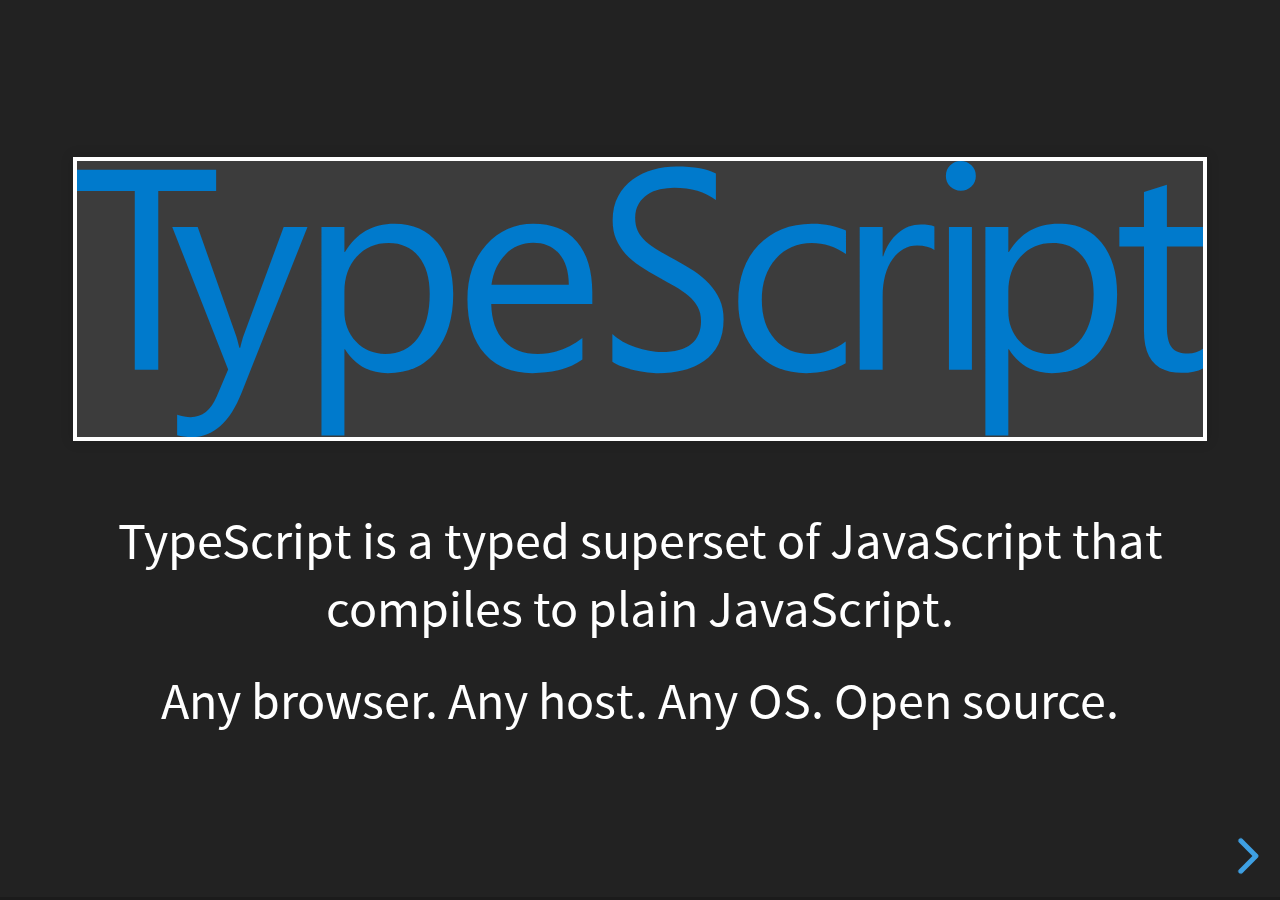
<file: index.html>
<!doctype html>
<html>

<head>
  <meta charset="utf-8">
  <meta name="viewport" content="width=device-width, initial-scale=1.0, maximum-scale=1.0, user-scalable=no">

  <title>TypeScript</title>

  <link rel="stylesheet" href="css/reveal.css">
  <link rel="stylesheet" href="css/theme/black.css">

  <!-- Theme used for syntax highlighting of code -->
  <link rel="stylesheet" href="lib/css/zenburn.css">



  <!-- Printing and PDF exports -->
  <script>
    var link = document.createElement('link');
    link.rel = 'stylesheet';
    link.type = 'text/css';
    link.href = window.location.search.match(/print-pdf/gi) ? 'css/print/pdf.css' : 'css/print/paper.css';
    document.getElementsByTagName('head')[0].appendChild(link);
  </script>

  <!--custom style-->
  <link rel="stylesheet" href="css/custom.css">
</head>

<body>
  <div class=" reveal">
    <div class="slides">

      <!--1-->
      <section>
        <h2><img data-src="img\typescript-logo.svg" alt="TypeScript Logo"></h2>
        <p>TypeScript is a typed superset of JavaScript that compiles to plain JavaScript.</p>
        <p>Any browser. Any host. Any OS. Open source.</p>
      </section>

      <!--2-->
      <section>
        <h2>Design Goals</h2>
        <ul>
          <li>Extend JavaScript for writing large apps (superset of JavaScript)</li>
          <li>Adds support for classes, interfaces & modules.</li>
          <li>Development tooling support</li>
          <li>Compiled JavaScript runs in any browser (or Node.js).</li>
          <li>Since JavaScript code is TypeScript code you can start off with JavaScript and just add some types here
            and there.</li>
        </ul>
      </section>

      <!--3-->
      <section>
        <h2>Tooling Support</h2>
        <ul>
          <li>Static type checking</li>
          <li>Strong type inference</li>
          <li>Symbol-based navigation</li>
          <li>Statement completion / intellisense</li>
          <li>Code refactoring</li>
        </ul>
      </section>

      <!--4-->
      <section>
        <h2>Installation</h2>
        <p>For NPM users:</p>
        <pre><code>
  > npm install -g typescript
        </code></pre>
        <p>Provides a command-line compiler</p>
        <pre><code>
  > tsc source.ts
        </code></pre>
      </section>

      <!--5-->
      <section>
        <h2>File Extensions</h2>
        <ul>
          <li> <span class="single-code">.ts</span> is the extension for source files. </li>
          <li><span class="single-code">.d.ts</span> is the extension for declaration files.</li>
        </ul>
      </section>

      <!--6-->
      <section>
        <h2>Declaration Source Files</h2>
        <ul>
          <li>Provide type definitions, separate from the corresponding source</li>
          <li>Analogous to header files in C/C++</li>
          <li>Can be used to describe the exported virtual TypeScript types of a JavaScript library or module </li>
          <li>Gives type safety, intellisense and compile errors</li>
          <li>DOM and jQuery provided with TypeScript</li>
          <li>Write your own for any existing JavaScript library / code</li>
        </ul>
      </section>

      <!--7-->
      <section>
        <h2>Type Annotations</h2>
        <ul>
          <li>Optional static typing</li>
          <li>Lightweight way to record the intended contract of a function or variable</li>
          <li>Applied using a post-fix syntax</li>
          <li>Syntax:
            <pre><code>function add(a: number, b: number) {
              return a + b;
          }</code></pre>
          </li>
          <li>Return type of the function can be inferred</li>
          <li>Supports optional types </li>
        </ul>
      </section>

      <!--8-->
      <section>
        <h2>Primitive Types</h2>
        <ul>
          <li>number</li>
          <li>bool</li>
          <li>string</li>
          <li>null</li>
          <li>undefined</li>
        </ul>
      </section>

      <!--8_1-->
      <section>
        <h2>Primitive Types</h2>
        <pre><code>  let decimal: number = 6;
  let isDone: boolean = false;
  let color: string = "blue";
  let u: undefined = undefined;
  let n: null = null;</code></pre>
      </section>

      <!--9-->
      <section>
        <h2>Object Types</h2>
        <ul>
          <li>class</li>
          <li>module</li>
          <li>interface </li>
          <li>literal types</li>
          <li>Supports typed arrays</li>
        </ul>
        <pre><code>const reports: Employee[] = [];</code></pre>
        <p>All types are subtypes of a single top type called the <span class="single-code">Any</span> type.</p>
      </section>

      <!--9_1-->
      <section>
        <h2>Object Types</h2>
        <pre><code>  let list: Array&lt;number&gt; = [1, 2, 3];
  let list: number[] = [1, 2, 3];

  let notSure: any = 4;
  notSure = "maybe a string instead";
  notSure = false;

  let unusable: void = undefined;</code></pre>
      </section>

      <!--!10-->
      <section>
        <h2>Functions</h2>
        <ul>
          <li>Functions are the fundamental building block of any application in JavaScript</li>
          <li>Layers of abstraction, mimicking classes, information hiding, and modules</li>
          <li>In TypeScript, while there are classes, namespaces, and modules, functions still play the key role in
            describing how to do things</li>
          <li>Functions has optional and default parameters</li>
          <li>Function can be declared using Function declaration, Function expression and Arrow function</li>
          <li>Can be Overloaded</li>
        </ul>
      </section>

      <section>
        <h2>Functions</h2>
        <pre><code>  function add(x: number, y: number): number {
    return x + y;
  }
  
  let myAdd = function(x: number, y: number): number { 
    return x + y;
  };

  let myAdd: (baseValue: number, increment: number) => number =
  function(x: number, y: number): number { return x + y; };</code></pre>
      </section>

      <section>
        <h2>Default Parameters</h2>
        <pre><code>  function buildName(firstName: string, lastName?: string) {
  if (lastName)
      return firstName + " " + lastName;
  else
      return firstName;
  }
  
  let result1 = buildName("Bob");
  let result2 = buildName("Bob", "Adams", "Sr.");
  let result3 = buildName("Bob", "Adams");</code></pre>
      </section>
      <!--  let result1 = buildName("Bob");  
  // error, too few parameters
  let result2 = buildName("Bob", "Adams", "Sr.");  
  // error, too many parameters
  let result3 = buildName("Bob", "Adams");  
  // ah, just right-->

      <section>
        <h2>Optional Parameters</h2>
        <pre><code>  function buildName(firstName: string, lastName = "Smith") {
    return firstName + " " + lastName;
  }
  
  let result1 = buildName("Bob");  
  let result2 = buildName("Bob", undefined);  
  let result3 = buildName("Bob", "Adams", "Sr.");  
  let result4 = buildName("Bob", "Adams");  </code></pre>
      </section>
      <!--  let result1 = buildName("Bob");  
  // works correctly now, returns "Bob Smith"
  let result2 = buildName("Bob", undefined);  
  // still works, also returns "Bob Smith"
  let result3 = buildName("Bob", "Adams", "Sr.");  
  // error, too many parameters
  let result4 = buildName("Bob", "Adams");  
  // ah, just right-->

      <!--Genric-->
      <section>
        <h2>Generics</h2>
        <ul>
          <li>Working with any types</li>
          <li>Most flexible</li>
          <li>Allows users to consume these components and use their own types</li>
        </ul>
        <pre><code>const reports: Employee[] = [];</code></pre>
        <p>All types are subtypes of a single top type called the <span class="single-code">Any</span> type.</p>
      </section>

      <section>
        <h2>Generics</h2>
        <pre><code>  function getId<T>(id: T): T {
      return id;
  }

  let result1 = getId&lt;number&gt;(5);
  console.log(result1);
  let result2 = getId&lt;string&gt;("abc");
  console.log(result2);</code></pre>
      </section>

      <!--10-->
      <section>
        <h2>Classes</h2>
        <ul>
          <li>Support for ECMAScript 6 alike classes</li>
          <li>Methods are translated into JavaScript prototype chain - more memory efficient than using closures with
            anonymous functions</li>
          <li> <span class="single-code">public</span> or <span class="single-code">private</span> member accessibility
          </li>
          <li>Parameter property declarations via constructor</li>
          <li>Supports single-parent inheritance</li>
          <li>Derived classes make use of <span class="single-code">super</span> calls to parent</li>
        </ul>
      </section>

      <!--10_1-->
      <section>
        <h2>Classes</h2>
        <pre><code >    class User {
      private _name: string;
      private _age: number;
    
      constructor(name: string, age: number) {
          this._name = name;
          this._age = age;
      }

      public displayInfo(): void {
          console.log("name: " + this._name + "; 
          age: " + this._age);
      }
    }</code></pre>
      </section>

      <!--11-->
      <section>
        <h2>Interfaces</h2>
        <ul>
          <li>Designed for development tooling support only</li>
          <li>No output when compiled to JavaScript</li>
          <li>Structural type system - interfaces are automatically implemented by any object/prototype that complies
            structurally</li>
          <li>Supports overload by parameter signature</li>
          <li>Supports implementing multiple interfaces</li>
        </ul>
      </section>

      <!--11_2-->
      <section>
        <h2>Interfaces</h2>
        <pre><code >      interface IUser {
          id: number;
          name: string;
      }

      let employee: IUser = {
          id: 1, 
          name: "Alice"
      }

      function getEmployeeInfo(user: IUser): void {
          console.log("id: " + user.id);
          console.log("name: " + user.name)
      }

      getEmployeeInfo(employee);</code></pre>
      </section>

      <!--12-->
      <section>
        <h2>Modules</h2>
        <ul>
          <li>Analagous to .NET namespaces</li>
          <li>Prevents global variable naming collisions</li>
          <li>Closely aligned with those proposed for ECMAScript 6</li>
          <li>Supports code generation targeting CommonJS and AMD module systems</li>
          <li>Accessibility for internal and external modules</li>
        </ul>
      </section>

      <section>
        <h2>Modules</h2>
        <pre><code >      export interface Device{
          name: string;
      }
           
      export class Phone implements Device {
          name: string;
          constructor(n:string){
              this.name = n;
          }
      }
           
      export function Call(phone: Phone) : void{
          console.log("Make a call by", phone.name);
      }</code></pre>
      </section>

      <section>
        <h2>Examples module imports</h2>
        <pre><code >  import Entry from "./components/Entry";
  import { DefaultHeaders } from "../constants/http";
  import "/mod";</code></pre>

        <pre><code >  import * as $ from "jquery";
  import { Component } from "@angular/core";</code></pre>
      </section>

      <!--13-->
      <section>
        <h2>Resources</h2>
        <ul>
          <li><a href="http://www.typescriptlang.org/" target="_blank">http://www.typescriptlang.org</a></li>
          <li><a href="https://metanit.com/web/typescript/" target="_blank">https://metanit.com/web/typescript</a></li>
          <li><a href="https://en.wikipedia.org/wiki/TypeScript"
              target="_blank">https://en.wikipedia.org/wiki/TypeScript</a></li>
        </ul>
      </section>
    </div>
  </div>
  <script src="lib/js/head.min.js"></script>
  <script src="js/reveal.js"></script>

  <script>
    // More info about config & dependencies:
    // - https://github.com/hakimel/reveal.js#configuration
    // - https://github.com/hakimel/reveal.js#dependencies
    Reveal.initialize({
      dependencies: [
        { src: 'plugin/markdown/marked.js' },
        { src: 'plugin/markdown/markdown.js' },
        { src: 'plugin/notes/notes.js', async: true },
        { src: 'plugin/highlight/highlight.js', async: true, callback: function () { hljs.initHighlightingOnLoad(); } }
      ]
    });
  </script>
</body>

</html>
</file>
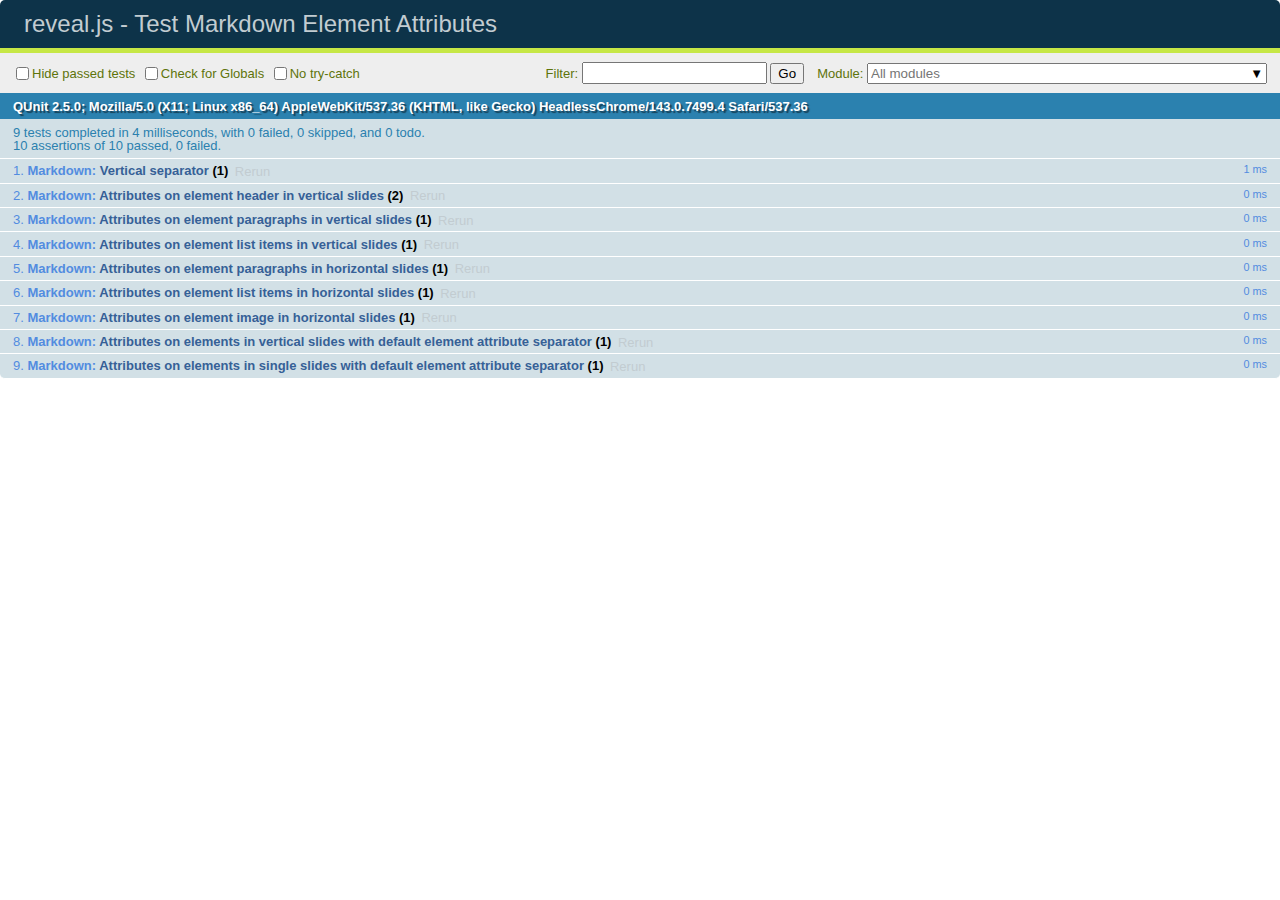
<file: test/test-markdown-element-attributes.html>
<!doctype html>
<html lang="en">

	<head>
		<meta charset="utf-8">

		<title>reveal.js - Test Markdown Element Attributes</title>

		<link rel="stylesheet" href="../css/reveal.css">
		<link rel="stylesheet" href="qunit-2.5.0.css">
	</head>

	<body style="overflow: auto;">

		<div id="qunit"></div>
		<div id="qunit-fixture"></div>

		<div class="reveal" style="display: none;">

			<div class="slides">

				<!-- <section data-markdown="example.md" data-separator="^\n\n\n" data-separator-vertical="^\n\n"></section> -->

				<!-- Slides are separated by newline + three dashes + newline, vertical slides identical but two dashes -->
				<section data-markdown data-separator="^\n---\n$" data-separator-vertical="^\n--\n$" data-element-attributes="{_\s*?([^}]+?)}">>
					<script type="text/template">
						## Slide 1.1
						<!-- {_class="fragment fade-out" data-fragment-index="1"} -->

						--

						## Slide 1.2
						<!-- {_class="fragment shrink"} -->

						Paragraph 1
						<!-- {_class="fragment grow"} -->

						Paragraph 2
						<!-- {_class="fragment grow"} -->

						- list item 1 <!-- {_class="fragment grow"} -->
						- list item 2 <!-- {_class="fragment grow"} -->
						- list item 3 <!-- {_class="fragment grow"} -->


						---

						## Slide 2


						Paragraph 1.2  
						multi-line <!-- {_class="fragment highlight-red"} -->

						Paragraph 2.2 <!-- {_class="fragment highlight-red"} -->

						Paragraph 2.3 <!-- {_class="fragment highlight-red"} -->

						Paragraph 2.4 <!-- {_class="fragment highlight-red"} -->

						- list item 1 <!-- {_class="fragment highlight-green"} -->
						- list item 2<!-- {_class="fragment highlight-green"} -->
						- list item 3<!-- {_class="fragment highlight-green"} -->
						- list item 4
						<!-- {_class="fragment highlight-green"} -->
						- list item 5<!-- {_class="fragment highlight-green"} -->

						Test

						![Example Picture](examples/assets/image2.png)
						<!-- {_class="reveal stretch"} -->

					</script>
				</section>



				<section 	data-markdown data-separator="^\n\n\n"
									data-separator-vertical="^\n\n"
									data-separator-notes="^Note:"
									data-charset="utf-8">
					<script type="text/template">
						# Test attributes in Markdown with default separator
						## Slide 1 Def <!-- .element: class="fragment highlight-red" data-fragment-index="1" -->


						## Slide 2 Def
						<!-- .element: class="fragment highlight-red" -->

					</script>
				</section>

				<section data-markdown>
				  <script type="text/template">
					## Hello world
					A paragraph
					<!-- .element: class="fragment highlight-blue" -->
				  </script>
				</section>

				<section data-markdown>
				  <script type="text/template">
					## Hello world

					Multiple  
					Line
					<!-- .element: class="fragment highlight-blue" -->
				  </script>
				</section>

				<section data-markdown>
				  <script type="text/template">
					## Hello world

					Test<!-- .element: class="fragment highlight-blue" -->

					More Test
				  </script>
				</section>


			</div>

		</div>

		<script src="../lib/js/head.min.js"></script>
		<script src="../js/reveal.js"></script>
		<script src="../plugin/markdown/marked.js"></script>
		<script src="../plugin/markdown/markdown.js"></script>
		<script src="qunit-2.5.0.js"></script>

		<script src="test-markdown-element-attributes.js"></script>

	</body>
</html>
</file>
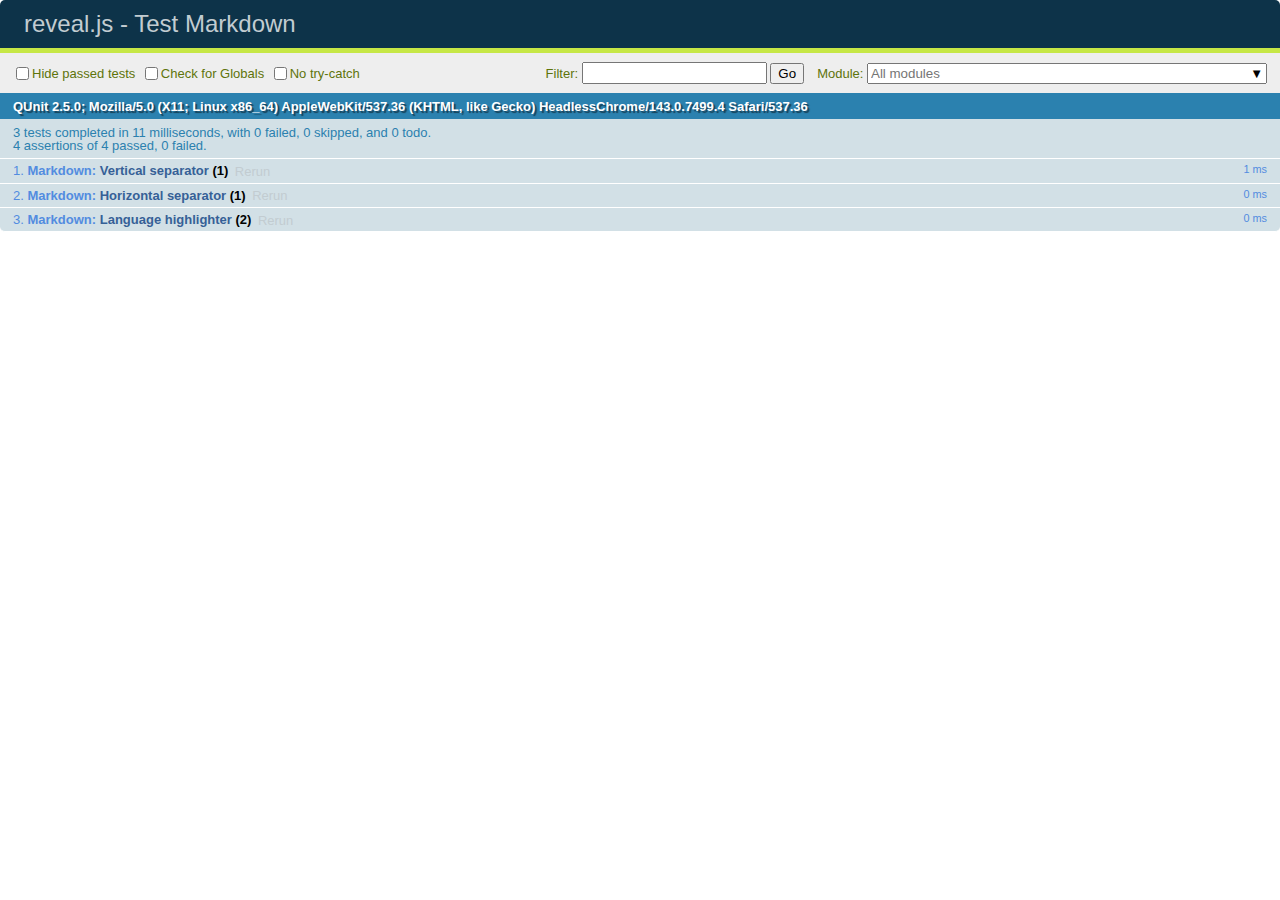
<file: test/test-markdown-external.html>
<!doctype html>
<html lang="en">

	<head>
		<meta charset="utf-8">

		<title>reveal.js - Test Markdown</title>

		<link rel="stylesheet" href="../css/reveal.css">
		<link rel="stylesheet" href="qunit-2.5.0.css">
	</head>

	<body style="overflow: auto;">

		<div id="qunit"></div>
  		<div id="qunit-fixture"></div>

		<div class="reveal" style="display: none;">

			<div class="slides">
				<section data-markdown="simple.md" data-separator="^\r?\n\r?\n\r?\n" data-separator-vertical="^\r?\n\r?\n"></section>
			</div>

		</div>

		<script src="../lib/js/head.min.js"></script>
		<script src="../js/reveal.js"></script>
		<script src="../plugin/highlight/highlight.js"></script>
		<script src="../plugin/markdown/marked.js"></script>
		<script src="../plugin/markdown/markdown.js"></script>
		<script src="qunit-2.5.0.js"></script>

		<script src="test-markdown-external.js"></script>

	</body>
</html>
</file>
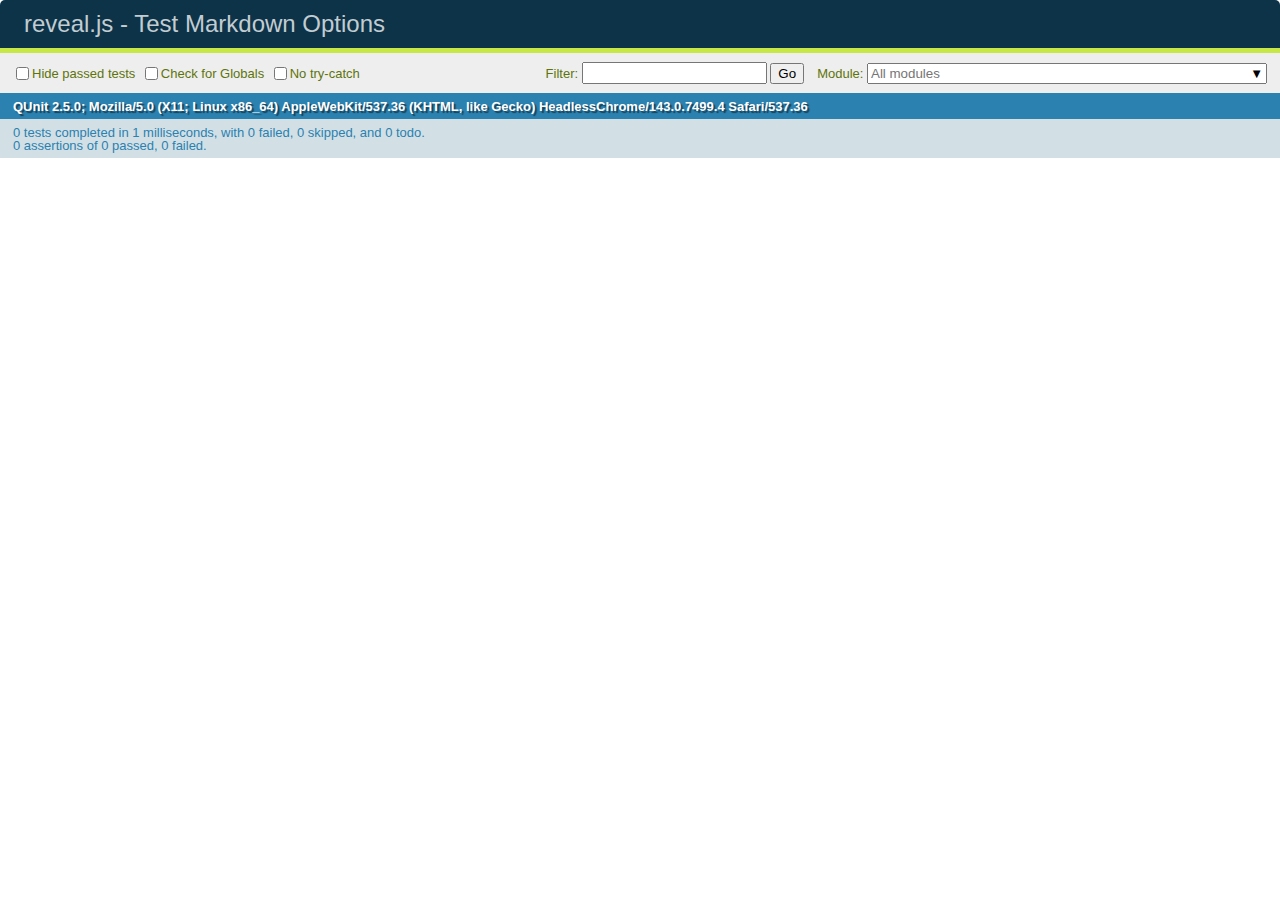
<file: test/test-markdown-options.html>
<!doctype html>
<html lang="en">

	<head>
		<meta charset="utf-8">

		<title>reveal.js - Test Markdown Options</title>

		<link rel="stylesheet" href="../css/reveal.css">
		<link rel="stylesheet" href="qunit-2.5.0.css">
	</head>

	<body style="overflow: auto;">

		<div id="qunit"></div>
		<div id="qunit-fixture"></div>

		<div class="reveal" style="display: none;">

			<div class="slides">

				<section data-markdown>
					<script type="text/template">
						## Testing Markdown Options

						This "slide" should contain 'smart' quotes.
					</script>
				</section>

			</div>

		</div>

		<script src="../lib/js/head.min.js"></script>
		<script src="../js/reveal.js"></script>
		<script src="qunit-2.5.0.js"></script>

		<script src="test-markdown-options.js"></script>

	</body>
</html>
</file>
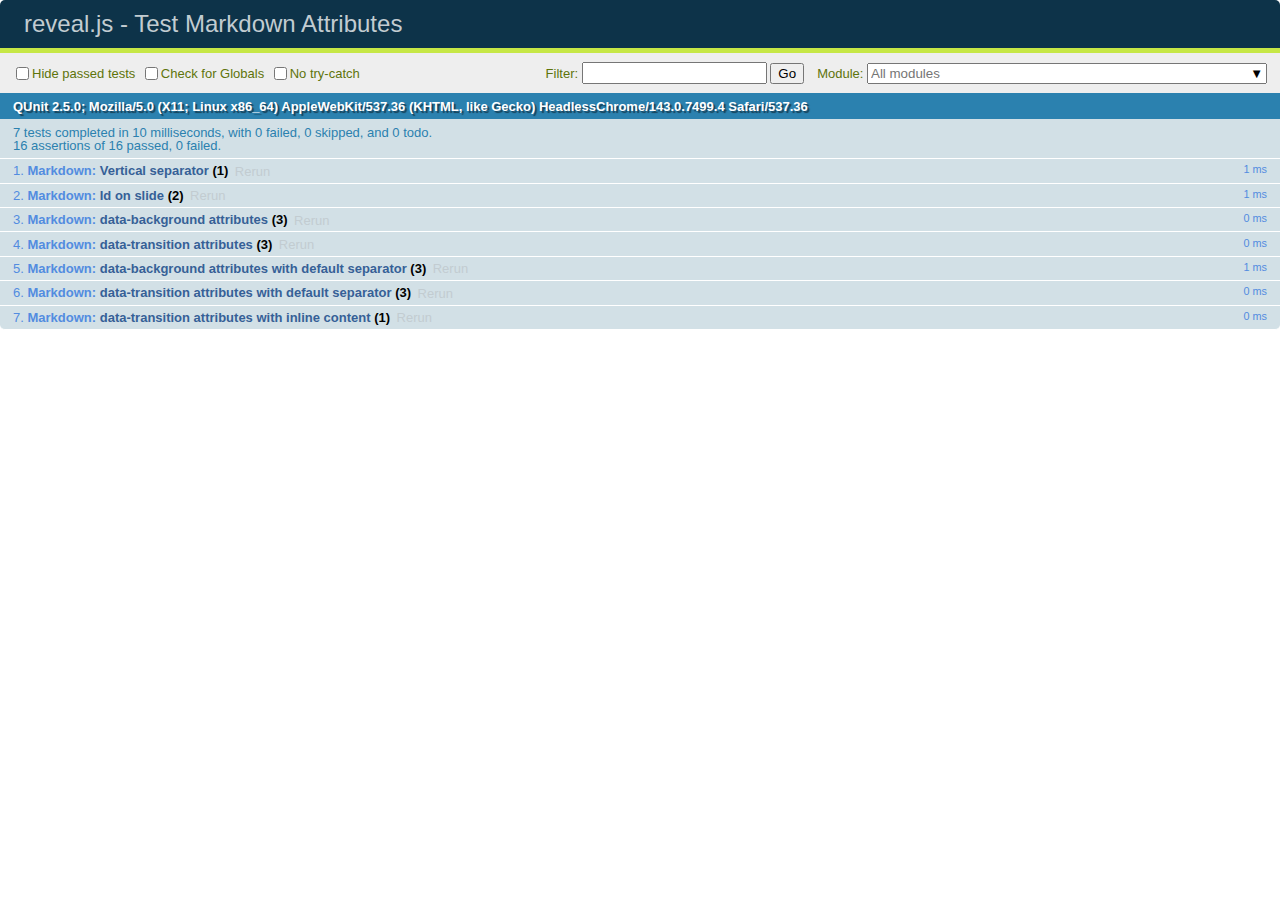
<file: test/test-markdown-slide-attributes.html>
<!doctype html>
<html lang="en">

	<head>
		<meta charset="utf-8">

		<title>reveal.js - Test Markdown Attributes</title>

		<link rel="stylesheet" href="../css/reveal.css">
		<link rel="stylesheet" href="qunit-2.5.0.css">
	</head>

	<body style="overflow: auto;">

		<div id="qunit"></div>
		<div id="qunit-fixture"></div>

		<div class="reveal" style="display: none;">

			<div class="slides">

				<!-- <section data-markdown="example.md" data-separator="^\n\n\n" data-separator-vertical="^\n\n"></section> -->

				<!-- Slides are separated by three lines, vertical slides by two lines, attributes are one any line starting with (spaces and) two dashes -->
				<section 	data-markdown data-separator="^\n\n\n"
									data-separator-vertical="^\n\n"
									data-separator-notes="^Note:"
									data-attributes="--\s(.*?)$"
									data-charset="utf-8">
					<script type="text/template">
						# Test attributes in Markdown
						## Slide 1



						## Slide 2
						<!-- -- id="slide2" data-transition="zoom" data-background="#A0C66B" -->


						## Slide 2.1
						<!-- -- data-background="#ff0000" data-transition="fade" -->


						## Slide 2.2
						[Link to Slide2](#/slide2)



						## Slide 3
						<!-- -- data-transition="zoom" data-background="#C6916B" -->



						## Slide 4
					</script>
				</section>

				<section 	data-markdown data-separator="^\n\n\n"
									data-separator-vertical="^\n\n"
									data-separator-notes="^Note:"
									data-charset="utf-8">
					<script type="text/template">
						# Test attributes in Markdown with default separator
						## Slide 1 Def



						## Slide 2 Def
						<!-- .slide: id="slide2def" data-transition="concave" data-background="#A7C66B" -->


						## Slide 2.1 Def
						<!-- .slide: data-background="#f70000" data-transition="page" -->


						## Slide 2.2 Def
						[Link to Slide2](#/slide2def)



						## Slide 3 Def
						<!-- .slide: data-transition="concave" data-background="#C7916B" -->



						## Slide 4
					</script>
				</section>

				<section data-markdown>
					<script type="text/template">
						<!-- .slide: data-background="#ff0000" -->
						## Hello world
					</script>
				</section>

				<section data-markdown>
					<script type="text/template">
						## Hello world
						<!-- .slide: data-background="#ff0000" -->
					</script>
				</section>

				<section data-markdown>
					<script type="text/template">
						## Hello world

						Test
						<!-- .slide: data-background="#ff0000" -->

						More Test
					</script>
				</section>

			</div>

		</div>

		<script src="../lib/js/head.min.js"></script>
		<script src="../js/reveal.js"></script>
		<script src="../plugin/markdown/marked.js"></script>
		<script src="../plugin/markdown/markdown.js"></script>
		<script src="qunit-2.5.0.js"></script>

		<script src="test-markdown-slide-attributes.js"></script>

	</body>
</html>
</file>
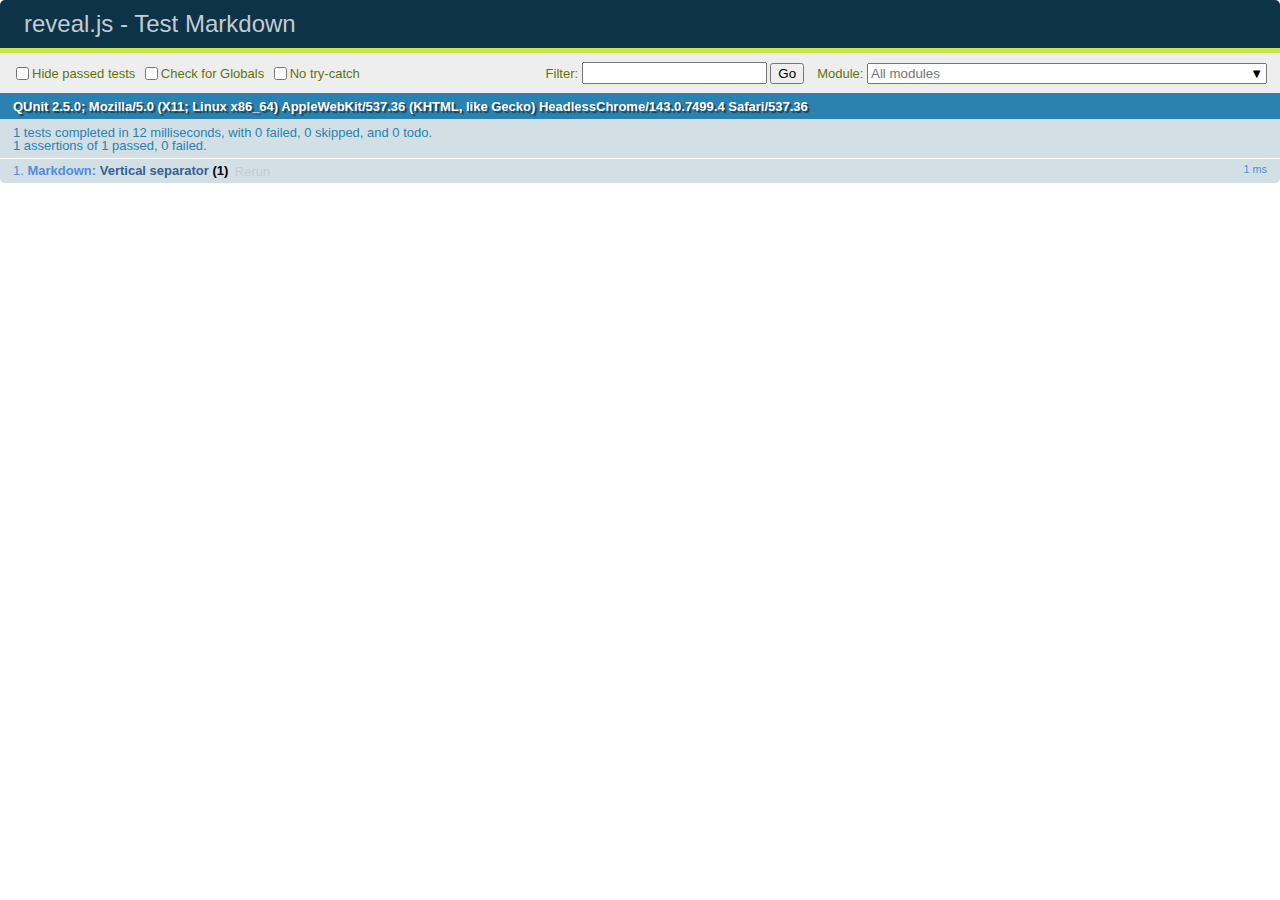
<file: test/test-markdown.html>
<!doctype html>
<html lang="en">

	<head>
		<meta charset="utf-8">

		<title>reveal.js - Test Markdown</title>

		<link rel="stylesheet" href="../css/reveal.css">
		<link rel="stylesheet" href="qunit-2.5.0.css">
	</head>

	<body style="overflow: auto;">

		<div id="qunit"></div>
		<div id="qunit-fixture"></div>

		<div class="reveal" style="display: none;">

			<div class="slides">

				<!-- <section data-markdown="example.md" data-separator="^\n\n\n" data-separator-vertical="^\n\n"></section> -->

				<!-- Slides are separated by newline + three dashes + newline, vertical slides identical but two dashes -->
				<section data-markdown data-separator="^\n---\n$" data-separator-vertical="^\n--\n$">
					<script type="text/template">
						## Slide 1.1

						--

						## Slide 1.2

						---

						## Slide 2
					</script>
				</section>

			</div>

		</div>

		<script src="../lib/js/head.min.js"></script>
		<script src="../js/reveal.js"></script>
		<script src="../plugin/markdown/marked.js"></script>
		<script src="../plugin/markdown/markdown.js"></script>
		<script src="qunit-2.5.0.js"></script>

		<script src="test-markdown.js"></script>

	</body>
</html>
</file>
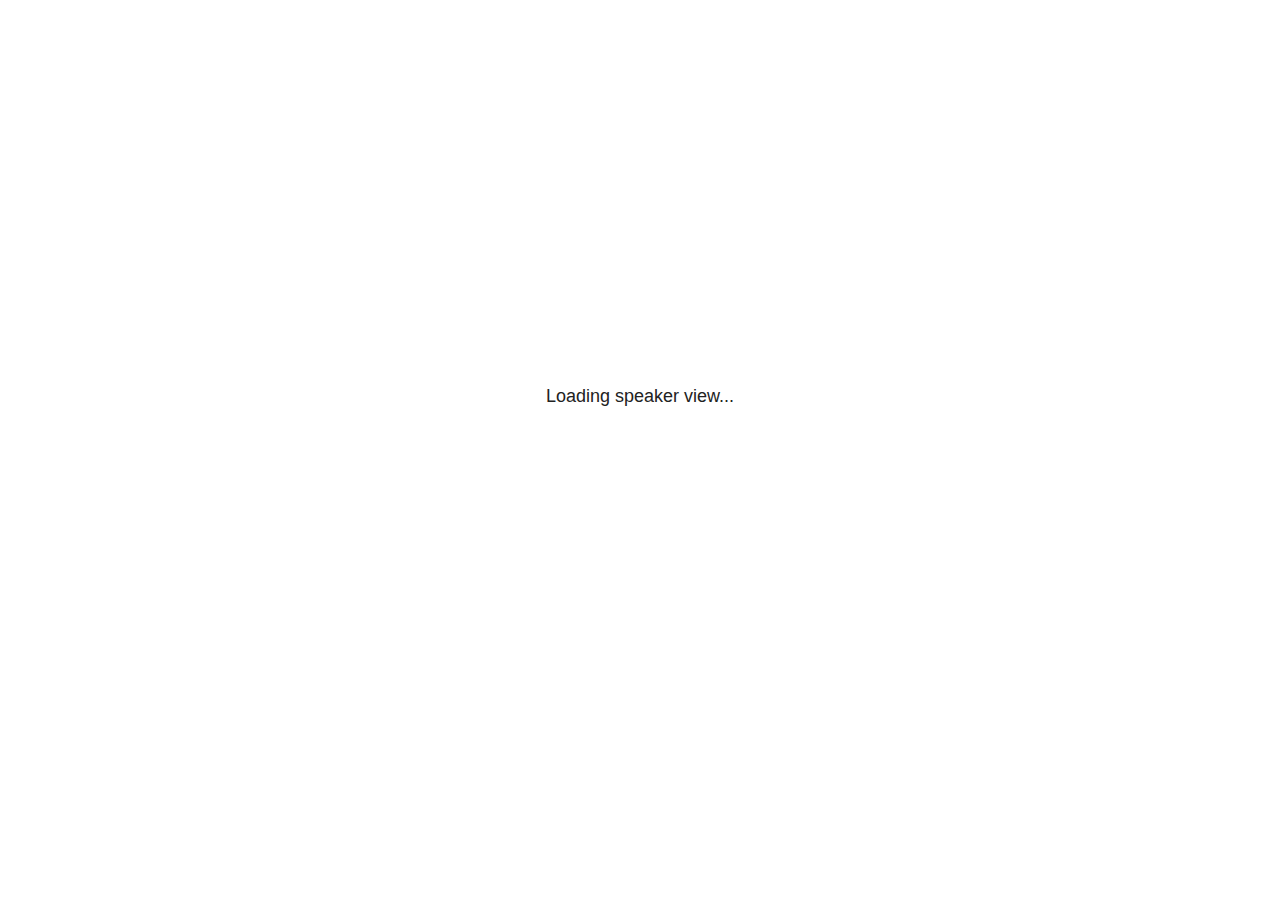
<file: plugin/notes/notes.html>
<!doctype html>
<html lang="en">
	<head>
		<meta charset="utf-8">

		<title>reveal.js - Slide Notes</title>

		<style>
			body {
				font-family: Helvetica;
				font-size: 18px;
			}

			#current-slide,
			#upcoming-slide,
			#speaker-controls {
				padding: 6px;
				box-sizing: border-box;
				-moz-box-sizing: border-box;
			}

			#current-slide iframe,
			#upcoming-slide iframe {
				width: 100%;
				height: 100%;
				border: 1px solid #ddd;
			}

			#current-slide .label,
			#upcoming-slide .label {
				position: absolute;
				top: 10px;
				left: 10px;
				z-index: 2;
			}

			#connection-status {
				position: absolute;
				top: 0;
				left: 0;
				width: 100%;
				height: 100%;
				z-index: 20;
				padding: 30% 20% 20% 20%;
				font-size: 18px;
				color: #222;
				background: #fff;
				text-align: center;
				box-sizing: border-box;
				line-height: 1.4;
			}

			.overlay-element {
				height: 34px;
				line-height: 34px;
				padding: 0 10px;
				text-shadow: none;
				background: rgba( 220, 220, 220, 0.8 );
				color: #222;
				font-size: 14px;
			}

			.overlay-element.interactive:hover {
				background: rgba( 220, 220, 220, 1 );
			}

			#current-slide {
				position: absolute;
				width: 60%;
				height: 100%;
				top: 0;
				left: 0;
				padding-right: 0;
			}

			#upcoming-slide {
				position: absolute;
				width: 40%;
				height: 40%;
				right: 0;
				top: 0;
			}

			/* Speaker controls */
			#speaker-controls {
				position: absolute;
				top: 40%;
				right: 0;
				width: 40%;
				height: 60%;
				overflow: auto;
				font-size: 18px;
			}

				.speaker-controls-time.hidden,
				.speaker-controls-notes.hidden {
					display: none;
				}

				.speaker-controls-time .label,
				.speaker-controls-pace .label,
				.speaker-controls-notes .label {
					text-transform: uppercase;
					font-weight: normal;
					font-size: 0.66em;
					color: #666;
					margin: 0;
				}

				.speaker-controls-time, .speaker-controls-pace {
					border-bottom: 1px solid rgba( 200, 200, 200, 0.5 );
					margin-bottom: 10px;
					padding: 10px 16px;
					padding-bottom: 20px;
					cursor: pointer;
				}

				.speaker-controls-time .reset-button {
					opacity: 0;
					float: right;
					color: #666;
					text-decoration: none;
				}
				.speaker-controls-time:hover .reset-button {
					opacity: 1;
				}

				.speaker-controls-time .timer,
				.speaker-controls-time .clock {
					width: 50%;
				}

				.speaker-controls-time .timer,
				.speaker-controls-time .clock,
				.speaker-controls-time .pacing .hours-value,
				.speaker-controls-time .pacing .minutes-value,
				.speaker-controls-time .pacing .seconds-value {
					font-size: 1.9em;
				}

				.speaker-controls-time .timer {
					float: left;
				}

				.speaker-controls-time .clock {
					float: right;
					text-align: right;
				}

				.speaker-controls-time span.mute {
					opacity: 0.3;
				}

				.speaker-controls-time .pacing-title {
					margin-top: 5px;
				}

				.speaker-controls-time .pacing.ahead {
					color: blue;
				}

				.speaker-controls-time .pacing.on-track {
					color: green;
				}

				.speaker-controls-time .pacing.behind {
					color: red;
				}

				.speaker-controls-notes {
					padding: 10px 16px;
				}

				.speaker-controls-notes .value {
					margin-top: 5px;
					line-height: 1.4;
					font-size: 1.2em;
				}

			/* Layout selector */
			#speaker-layout {
				position: absolute;
				top: 10px;
				right: 10px;
				color: #222;
				z-index: 10;
			}
				#speaker-layout select {
					position: absolute;
					width: 100%;
					height: 100%;
					top: 0;
					left: 0;
					border: 0;
					box-shadow: 0;
					cursor: pointer;
					opacity: 0;

					font-size: 1em;
					background-color: transparent;

					-moz-appearance: none;
					-webkit-appearance: none;
					-webkit-tap-highlight-color: rgba(0, 0, 0, 0);
				}

				#speaker-layout select:focus {
					outline: none;
					box-shadow: none;
				}

			.clear {
				clear: both;
			}

			/* Speaker layout: Wide */
			body[data-speaker-layout="wide"] #current-slide,
			body[data-speaker-layout="wide"] #upcoming-slide {
				width: 50%;
				height: 45%;
				padding: 6px;
			}

			body[data-speaker-layout="wide"] #current-slide {
				top: 0;
				left: 0;
			}

			body[data-speaker-layout="wide"] #upcoming-slide {
				top: 0;
				left: 50%;
			}

			body[data-speaker-layout="wide"] #speaker-controls {
				top: 45%;
				left: 0;
				width: 100%;
				height: 50%;
				font-size: 1.25em;
			}

			/* Speaker layout: Tall */
			body[data-speaker-layout="tall"] #current-slide,
			body[data-speaker-layout="tall"] #upcoming-slide {
				width: 45%;
				height: 50%;
				padding: 6px;
			}

			body[data-speaker-layout="tall"] #current-slide {
				top: 0;
				left: 0;
			}

			body[data-speaker-layout="tall"] #upcoming-slide {
				top: 50%;
				left: 0;
			}

			body[data-speaker-layout="tall"] #speaker-controls {
				padding-top: 40px;
				top: 0;
				left: 45%;
				width: 55%;
				height: 100%;
				font-size: 1.25em;
			}

			/* Speaker layout: Notes only */
			body[data-speaker-layout="notes-only"] #current-slide,
			body[data-speaker-layout="notes-only"] #upcoming-slide {
				display: none;
			}

			body[data-speaker-layout="notes-only"] #speaker-controls {
				padding-top: 40px;
				top: 0;
				left: 0;
				width: 100%;
				height: 100%;
				font-size: 1.25em;
			}

			@media screen and (max-width: 1080px) {
				body[data-speaker-layout="default"] #speaker-controls {
					font-size: 16px;
				}
			}

			@media screen and (max-width: 900px) {
				body[data-speaker-layout="default"] #speaker-controls {
					font-size: 14px;
				}
			}

			@media screen and (max-width: 800px) {
				body[data-speaker-layout="default"] #speaker-controls {
					font-size: 12px;
				}
			}

		</style>
	</head>

	<body>

		<div id="connection-status">Loading speaker view...</div>

		<div id="current-slide"></div>
		<div id="upcoming-slide"><span class="overlay-element label">Upcoming</span></div>
		<div id="speaker-controls">
			<div class="speaker-controls-time">
				<h4 class="label">Time <span class="reset-button">Click to Reset</span></h4>
				<div class="clock">
					<span class="clock-value">0:00 AM</span>
				</div>
				<div class="timer">
					<span class="hours-value">00</span><span class="minutes-value">:00</span><span class="seconds-value">:00</span>
				</div>
				<div class="clear"></div>

				<h4 class="label pacing-title" style="display: none">Pacing – Time to finish current slide</h4>
				<div class="pacing" style="display: none">
					<span class="hours-value">00</span><span class="minutes-value">:00</span><span class="seconds-value">:00</span>
				</div>
			</div>

			<div class="speaker-controls-notes hidden">
				<h4 class="label">Notes</h4>
				<div class="value"></div>
			</div>
		</div>
		<div id="speaker-layout" class="overlay-element interactive">
			<span class="speaker-layout-label"></span>
			<select class="speaker-layout-dropdown"></select>
		</div>

		<script src="../../plugin/markdown/marked.js"></script>
		<script>

			(function() {

				var notes,
					notesValue,
					currentState,
					currentSlide,
					upcomingSlide,
					layoutLabel,
					layoutDropdown,
					connected = false;

				var SPEAKER_LAYOUTS = {
					'default': 'Default',
					'wide': 'Wide',
					'tall': 'Tall',
					'notes-only': 'Notes only'
				};

				setupLayout();

				var connectionStatus = document.querySelector( '#connection-status' );
				var connectionTimeout = setTimeout( function() {
					connectionStatus.innerHTML = 'Error connecting to main window.<br>Please try closing and reopening the speaker view.';
				}, 5000 );

				window.addEventListener( 'message', function( event ) {

					clearTimeout( connectionTimeout );
					connectionStatus.style.display = 'none';

					var data = JSON.parse( event.data );

					// The overview mode is only useful to the reveal.js instance
					// where navigation occurs so we don't sync it
					if( data.state ) delete data.state.overview;

					// Messages sent by the notes plugin inside of the main window
					if( data && data.namespace === 'reveal-notes' ) {
						if( data.type === 'connect' ) {
							handleConnectMessage( data );
						}
						else if( data.type === 'state' ) {
							handleStateMessage( data );
						}
					}
					// Messages sent by the reveal.js inside of the current slide preview
					else if( data && data.namespace === 'reveal' ) {
						if( /ready/.test( data.eventName ) ) {
							// Send a message back to notify that the handshake is complete
							window.opener.postMessage( JSON.stringify({ namespace: 'reveal-notes', type: 'connected'} ), '*' );
						}
						else if( /slidechanged|fragmentshown|fragmenthidden|paused|resumed/.test( data.eventName ) && currentState !== JSON.stringify( data.state ) ) {

							window.opener.postMessage( JSON.stringify({ method: 'setState', args: [ data.state ]} ), '*' );

						}
					}

				} );

				/**
				 * Called when the main window is trying to establish a
				 * connection.
				 */
				function handleConnectMessage( data ) {

					if( connected === false ) {
						connected = true;

						setupIframes( data );
						setupKeyboard();
						setupNotes();
						setupTimer();
					}

				}

				/**
				 * Called when the main window sends an updated state.
				 */
				function handleStateMessage( data ) {

					// Store the most recently set state to avoid circular loops
					// applying the same state
					currentState = JSON.stringify( data.state );

					// No need for updating the notes in case of fragment changes
					if ( data.notes ) {
						notes.classList.remove( 'hidden' );
						notesValue.style.whiteSpace = data.whitespace;
						if( data.markdown ) {
							notesValue.innerHTML = marked( data.notes );
						}
						else {
							notesValue.innerHTML = data.notes;
						}
					}
					else {
						notes.classList.add( 'hidden' );
					}

					// Update the note slides
					currentSlide.contentWindow.postMessage( JSON.stringify({ method: 'setState', args: [ data.state ] }), '*' );
					upcomingSlide.contentWindow.postMessage( JSON.stringify({ method: 'setState', args: [ data.state ] }), '*' );
					upcomingSlide.contentWindow.postMessage( JSON.stringify({ method: 'next' }), '*' );

				}

				// Limit to max one state update per X ms
				handleStateMessage = debounce( handleStateMessage, 200 );

				/**
				 * Forward keyboard events to the current slide window.
				 * This enables keyboard events to work even if focus
				 * isn't set on the current slide iframe.
				 *
				 * Block F5 default handling, it reloads and disconnects
				 * the speaker notes window.
				 */
				function setupKeyboard() {

					document.addEventListener( 'keydown', function( event ) {
						if( event.keyCode === 116 || ( event.metaKey && event.keyCode === 82 ) ) {
							event.preventDefault();
							return false;
						}
						currentSlide.contentWindow.postMessage( JSON.stringify({ method: 'triggerKey', args: [ event.keyCode ] }), '*' );
					} );

				}

				/**
				 * Creates the preview iframes.
				 */
				function setupIframes( data ) {

					var params = [
						'receiver',
						'progress=false',
						'history=false',
						'transition=none',
						'autoSlide=0',
						'backgroundTransition=none'
					].join( '&' );

					var urlSeparator = /\?/.test(data.url) ? '&' : '?';
					var hash = '#/' + data.state.indexh + '/' + data.state.indexv;
					var currentURL = data.url + urlSeparator + params + '&postMessageEvents=true' + hash;
					var upcomingURL = data.url + urlSeparator + params + '&controls=false' + hash;

					currentSlide = document.createElement( 'iframe' );
					currentSlide.setAttribute( 'width', 1280 );
					currentSlide.setAttribute( 'height', 1024 );
					currentSlide.setAttribute( 'src', currentURL );
					document.querySelector( '#current-slide' ).appendChild( currentSlide );

					upcomingSlide = document.createElement( 'iframe' );
					upcomingSlide.setAttribute( 'width', 640 );
					upcomingSlide.setAttribute( 'height', 512 );
					upcomingSlide.setAttribute( 'src', upcomingURL );
					document.querySelector( '#upcoming-slide' ).appendChild( upcomingSlide );

				}

				/**
				 * Setup the notes UI.
				 */
				function setupNotes() {

					notes = document.querySelector( '.speaker-controls-notes' );
					notesValue = document.querySelector( '.speaker-controls-notes .value' );

				}

				function getTimings() {

					var slides = Reveal.getSlides();
					var defaultTiming = Reveal.getConfig().defaultTiming;
					if (defaultTiming == null) {
						return null;
					}
					var timings = [];
					for ( var i in slides ) {
						var slide = slides[i];
						var timing = defaultTiming;
						if( slide.hasAttribute( 'data-timing' )) {
							var t = slide.getAttribute( 'data-timing' );
							timing = parseInt(t);
							if( isNaN(timing) ) {
								console.warn("Could not parse timing '" + t + "' of slide " + i + "; using default of " + defaultTiming);
								timing = defaultTiming;
							}
						}
						timings.push(timing);
					}
					return timings;

				}

				/**
				 * Return the number of seconds allocated for presenting
				 * all slides up to and including this one.
				 */
				function getTimeAllocated(timings) {

					var slides = Reveal.getSlides();
					var allocated = 0;
					var currentSlide = Reveal.getSlidePastCount();
					for (var i in slides.slice(0, currentSlide + 1)) {
						allocated += timings[i];
					}
					return allocated;

				}

				/**
				 * Create the timer and clock and start updating them
				 * at an interval.
				 */
				function setupTimer() {

					var start = new Date(),
					timeEl = document.querySelector( '.speaker-controls-time' ),
					clockEl = timeEl.querySelector( '.clock-value' ),
					hoursEl = timeEl.querySelector( '.hours-value' ),
					minutesEl = timeEl.querySelector( '.minutes-value' ),
					secondsEl = timeEl.querySelector( '.seconds-value' ),
					pacingTitleEl = timeEl.querySelector( '.pacing-title' ),
					pacingEl = timeEl.querySelector( '.pacing' ),
					pacingHoursEl = pacingEl.querySelector( '.hours-value' ),
					pacingMinutesEl = pacingEl.querySelector( '.minutes-value' ),
					pacingSecondsEl = pacingEl.querySelector( '.seconds-value' );

					var timings = getTimings();
					if (timings !== null) {
						pacingTitleEl.style.removeProperty('display');
						pacingEl.style.removeProperty('display');
					}

					function _displayTime( hrEl, minEl, secEl, time) {

						var sign = Math.sign(time) == -1 ? "-" : "";
						time = Math.abs(Math.round(time / 1000));
						var seconds = time % 60;
						var minutes = Math.floor( time / 60 ) % 60 ;
						var hours = Math.floor( time / ( 60 * 60 )) ;
						hrEl.innerHTML = sign + zeroPadInteger( hours );
						if (hours == 0) {
							hrEl.classList.add( 'mute' );
						}
						else {
							hrEl.classList.remove( 'mute' );
						}
						minEl.innerHTML = ':' + zeroPadInteger( minutes );
						if (hours == 0 && minutes == 0) {
							minEl.classList.add( 'mute' );
						}
						else {
							minEl.classList.remove( 'mute' );
						}
						secEl.innerHTML = ':' + zeroPadInteger( seconds );
					}

					function _updateTimer() {

						var diff, hours, minutes, seconds,
						now = new Date();

						diff = now.getTime() - start.getTime();

						clockEl.innerHTML = now.toLocaleTimeString( 'en-US', { hour12: true, hour: '2-digit', minute:'2-digit' } );
						_displayTime( hoursEl, minutesEl, secondsEl, diff );
						if (timings !== null) {
							_updatePacing(diff);
						}

					}

					function _updatePacing(diff) {

						var slideEndTiming = getTimeAllocated(timings) * 1000;
						var currentSlide = Reveal.getSlidePastCount();
						var currentSlideTiming = timings[currentSlide] * 1000;
						var timeLeftCurrentSlide = slideEndTiming - diff;
						if (timeLeftCurrentSlide < 0) {
							pacingEl.className = 'pacing behind';
						}
						else if (timeLeftCurrentSlide < currentSlideTiming) {
							pacingEl.className = 'pacing on-track';
						}
						else {
							pacingEl.className = 'pacing ahead';
						}
						_displayTime( pacingHoursEl, pacingMinutesEl, pacingSecondsEl, timeLeftCurrentSlide );

					}

					// Update once directly
					_updateTimer();

					// Then update every second
					setInterval( _updateTimer, 1000 );

					function _resetTimer() {

						if (timings == null) {
							start = new Date();
						}
						else {
							// Reset timer to beginning of current slide
							var slideEndTiming = getTimeAllocated(timings) * 1000;
							var currentSlide = Reveal.getSlidePastCount();
							var currentSlideTiming = timings[currentSlide] * 1000;
							var previousSlidesTiming = slideEndTiming - currentSlideTiming;
							var now = new Date();
							start = new Date(now.getTime() - previousSlidesTiming);
						}
						_updateTimer();

					}

					timeEl.addEventListener( 'click', function() {
						_resetTimer();
						return false;
					} );

				}

				/**
				 * Sets up the speaker view layout and layout selector.
				 */
				function setupLayout() {

					layoutDropdown = document.querySelector( '.speaker-layout-dropdown' );
					layoutLabel = document.querySelector( '.speaker-layout-label' );

					// Render the list of available layouts
					for( var id in SPEAKER_LAYOUTS ) {
						var option = document.createElement( 'option' );
						option.setAttribute( 'value', id );
						option.textContent = SPEAKER_LAYOUTS[ id ];
						layoutDropdown.appendChild( option );
					}

					// Monitor the dropdown for changes
					layoutDropdown.addEventListener( 'change', function( event ) {

						setLayout( layoutDropdown.value );

					}, false );

					// Restore any currently persisted layout
					setLayout( getLayout() );

				}

				/**
				 * Sets a new speaker view layout. The layout is persisted
				 * in local storage.
				 */
				function setLayout( value ) {

					var title = SPEAKER_LAYOUTS[ value ];

					layoutLabel.innerHTML = 'Layout' + ( title ? ( ': ' + title ) : '' );
					layoutDropdown.value = value;

					document.body.setAttribute( 'data-speaker-layout', value );

					// Persist locally
					if( supportsLocalStorage() ) {
						window.localStorage.setItem( 'reveal-speaker-layout', value );
					}

				}

				/**
				 * Returns the ID of the most recently set speaker layout
				 * or our default layout if none has been set.
				 */
				function getLayout() {

					if( supportsLocalStorage() ) {
						var layout = window.localStorage.getItem( 'reveal-speaker-layout' );
						if( layout ) {
							return layout;
						}
					}

					// Default to the first record in the layouts hash
					for( var id in SPEAKER_LAYOUTS ) {
						return id;
					}

				}

				function supportsLocalStorage() {

					try {
						localStorage.setItem('test', 'test');
						localStorage.removeItem('test');
						return true;
					}
					catch( e ) {
						return false;
					}

				}

				function zeroPadInteger( num ) {

					var str = '00' + parseInt( num );
					return str.substring( str.length - 2 );

				}

				/**
				 * Limits the frequency at which a function can be called.
				 */
				function debounce( fn, ms ) {

					var lastTime = 0,
						timeout;

					return function() {

						var args = arguments;
						var context = this;

						clearTimeout( timeout );

						var timeSinceLastCall = Date.now() - lastTime;
						if( timeSinceLastCall > ms ) {
							fn.apply( context, args );
							lastTime = Date.now();
						}
						else {
							timeout = setTimeout( function() {
								fn.apply( context, args );
								lastTime = Date.now();
							}, ms - timeSinceLastCall );
						}

					}

				}

			})();

		</script>
	</body>
</html>
</file>
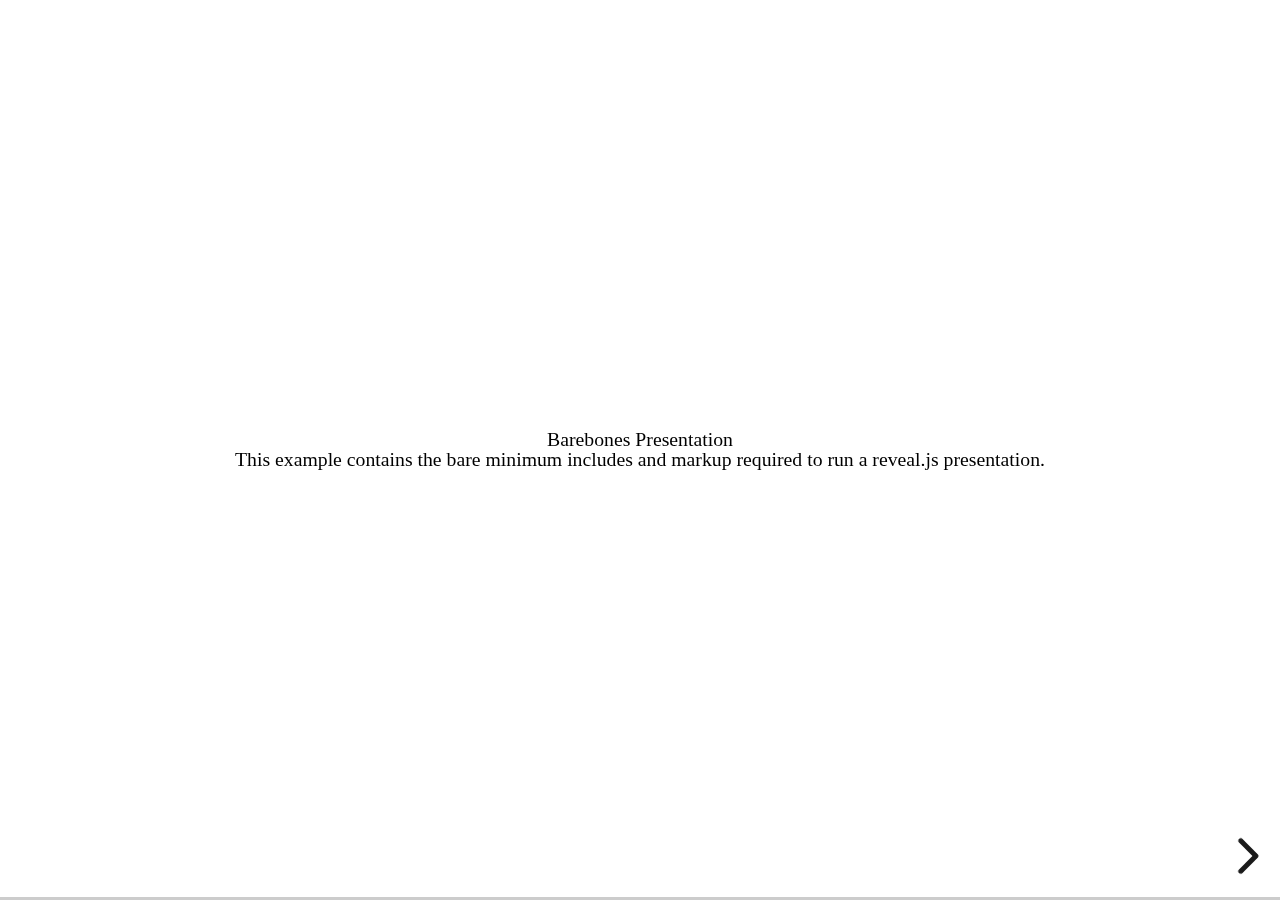
<file: test/examples/barebones.html>
<!doctype html>
<html lang="en">

	<head>
		<meta charset="utf-8">

		<title>reveal.js - Barebones</title>

		<link rel="stylesheet" href="../../css/reveal.css">
	</head>

	<body>

		<div class="reveal">

			<div class="slides">

				<section>
					<h2>Barebones Presentation</h2>
					<p>This example contains the bare minimum includes and markup required to run a reveal.js presentation.</p>
				</section>

				<section>
					<h2>No Theme</h2>
					<p>There's no theme included, so it will fall back on browser defaults.</p>
				</section>

			</div>

		</div>

		<script src="../../js/reveal.js"></script>

		<script>

			Reveal.initialize();

		</script>

	</body>
</html>
</file>
<file: css/theme/black.css>
/**
 * Black theme for reveal.js. This is the opposite of the 'white' theme.
 *
 * By Hakim El Hattab, http://hakim.se
 */
@import url(../../lib/font/source-sans-pro/source-sans-pro.css);
section.has-light-background, section.has-light-background h1, section.has-light-background h2, section.has-light-background h3, section.has-light-background h4, section.has-light-background h5, section.has-light-background h6 {
  color: #222; }

/*********************************************
 * GLOBAL STYLES
 *********************************************/
body {
  background: #222;
  background-color: #222; }

.reveal {
  font-family: "Source Sans Pro", Helvetica, sans-serif;
  font-size: 42px;
  font-weight: normal;
  color: #fff; }

::selection {
  color: #fff;
  background: #bee4fd;
  text-shadow: none; }

::-moz-selection {
  color: #fff;
  background: #bee4fd;
  text-shadow: none; }

.reveal .slides section,
.reveal .slides section > section {
  line-height: 1.3;
  font-weight: inherit; }

/*********************************************
 * HEADERS
 *********************************************/
.reveal h1,
.reveal h2,
.reveal h3,
.reveal h4,
.reveal h5,
.reveal h6 {
  margin: 0 0 20px 0;
  color: #fff;
  font-family: "Source Sans Pro", Helvetica, sans-serif;
  font-weight: 600;
  line-height: 1.2;
  letter-spacing: normal;
  text-transform: uppercase;
  text-shadow: none;
  word-wrap: break-word; }

.reveal h1 {
  font-size: 2.5em; }

.reveal h2 {
  font-size: 1.6em; }

.reveal h3 {
  font-size: 1.3em; }

.reveal h4 {
  font-size: 1em; }

.reveal h1 {
  text-shadow: none; }

/*********************************************
 * OTHER
 *********************************************/
.reveal p {
  margin: 20px 0;
  line-height: 1.3; }

/* Ensure certain elements are never larger than the slide itself */
.reveal img,
.reveal video,
.reveal iframe {
  max-width: 95%;
  max-height: 95%; }

.reveal strong,
.reveal b {
  font-weight: bold; }

.reveal em {
  font-style: italic; }

.reveal ol,
.reveal dl,
.reveal ul {
  display: inline-block;
  text-align: left;
  margin: 0 0 0 1em; }

.reveal ol {
  list-style-type: decimal; }

.reveal ul {
  list-style-type: disc; }

.reveal ul ul {
  list-style-type: square; }

.reveal ul ul ul {
  list-style-type: circle; }

.reveal ul ul,
.reveal ul ol,
.reveal ol ol,
.reveal ol ul {
  display: block;
  margin-left: 40px; }

.reveal dt {
  font-weight: bold; }

.reveal dd {
  margin-left: 40px; }

.reveal blockquote {
  display: block;
  position: relative;
  width: 70%;
  margin: 20px auto;
  padding: 5px;
  font-style: italic;
  background: rgba(255, 255, 255, 0.05);
  box-shadow: 0px 0px 2px rgba(0, 0, 0, 0.2); }

.reveal blockquote p:first-child,
.reveal blockquote p:last-child {
  display: inline-block; }

.reveal q {
  font-style: italic; }

.reveal pre {
  display: block;
  position: relative;
  width: 90%;
  margin: 20px auto;
  text-align: left;
  font-size: 0.55em;
  font-family: monospace;
  line-height: 1.2em;
  word-wrap: break-word;
  box-shadow: 0px 0px 6px rgba(0, 0, 0, 0.3); }

.reveal code {
  font-family: monospace;
  text-transform: none; }

.reveal pre code {
  display: block;
  padding: 5px;
  overflow: auto;
  max-height: 400px;
  word-wrap: normal; }

.reveal table {
  margin: auto;
  border-collapse: collapse;
  border-spacing: 0; }

.reveal table th {
  font-weight: bold; }

.reveal table th,
.reveal table td {
  text-align: left;
  padding: 0.2em 0.5em 0.2em 0.5em;
  border-bottom: 1px solid; }

.reveal table th[align="center"],
.reveal table td[align="center"] {
  text-align: center; }

.reveal table th[align="right"],
.reveal table td[align="right"] {
  text-align: right; }

.reveal table tbody tr:last-child th,
.reveal table tbody tr:last-child td {
  border-bottom: none; }

.reveal sup {
  vertical-align: super;
  font-size: smaller; }

.reveal sub {
  vertical-align: sub;
  font-size: smaller; }

.reveal small {
  display: inline-block;
  font-size: 0.6em;
  line-height: 1.2em;
  vertical-align: top; }

.reveal small * {
  vertical-align: top; }

/*********************************************
 * LINKS
 *********************************************/
.reveal a {
  color: #42affa;
  text-decoration: none;
  -webkit-transition: color .15s ease;
  -moz-transition: color .15s ease;
  transition: color .15s ease; }

.reveal a:hover {
  color: #8dcffc;
  text-shadow: none;
  border: none; }

.reveal .roll span:after {
  color: #fff;
  background: #068de9; }

/*********************************************
 * IMAGES
 *********************************************/
.reveal section img {
  margin: 15px 0px;
  background: rgba(255, 255, 255, 0.12);
  border: 4px solid #fff;
  box-shadow: 0 0 10px rgba(0, 0, 0, 0.15); }

.reveal section img.plain {
  border: 0;
  box-shadow: none; }

.reveal a img {
  -webkit-transition: all .15s linear;
  -moz-transition: all .15s linear;
  transition: all .15s linear; }

.reveal a:hover img {
  background: rgba(255, 255, 255, 0.2);
  border-color: #42affa;
  box-shadow: 0 0 20px rgba(0, 0, 0, 0.55); }

/*********************************************
 * NAVIGATION CONTROLS
 *********************************************/
.reveal .controls {
  color: #42affa; }

/*********************************************
 * PROGRESS BAR
 *********************************************/
.reveal .progress {
  background: rgba(0, 0, 0, 0.2);
  color: #42affa; }

.reveal .progress span {
  -webkit-transition: width 800ms cubic-bezier(0.26, 0.86, 0.44, 0.985);
  -moz-transition: width 800ms cubic-bezier(0.26, 0.86, 0.44, 0.985);
  transition: width 800ms cubic-bezier(0.26, 0.86, 0.44, 0.985); }

/*********************************************
 * PRINT BACKGROUND
 *********************************************/
@media print {
  .backgrounds {
    background-color: #222; } }
</file>
<file: lib/css/zenburn.css>
/*

Zenburn style from voldmar.ru (c) Vladimir Epifanov <voldmar@voldmar.ru>
based on dark.css by Ivan Sagalaev

*/

.hljs {
  display: block;
  overflow-x: auto;
  padding: 0.5em;
  background: #3f3f3f;
  color: #dcdcdc;
}

.hljs-keyword,
.hljs-selector-tag,
.hljs-tag {
  color: #e3ceab;
}

.hljs-template-tag {
  color: #dcdcdc;
}

.hljs-number {
  color: #8cd0d3;
}

.hljs-variable,
.hljs-template-variable,
.hljs-attribute {
  color: #efdcbc;
}

.hljs-literal {
  color: #efefaf;
}

.hljs-subst {
  color: #8f8f8f;
}

.hljs-title,
.hljs-name,
.hljs-selector-id,
.hljs-selector-class,
.hljs-section,
.hljs-type {
  color: #efef8f;
}

.hljs-symbol,
.hljs-bullet,
.hljs-link {
  color: #dca3a3;
}

.hljs-deletion,
.hljs-string,
.hljs-built_in,
.hljs-builtin-name {
  color: #cc9393;
}

.hljs-addition,
.hljs-comment,
.hljs-quote,
.hljs-meta {
  color: #7f9f7f;
}


.hljs-emphasis {
  font-style: italic;
}

.hljs-strong {
  font-weight: bold;
}
</file>
<file: css/custom.css>
.single-code {
  color: aquamarine;
  background: #3f3f3f;
  font-family: monospace;
  padding: 0 12px !important;
}
</file>
<file: test/qunit-2.5.0.css>
/*!
 * QUnit 2.5.0
 * https://qunitjs.com/
 *
 * Copyright jQuery Foundation and other contributors
 * Released under the MIT license
 * https://jquery.org/license
 *
 * Date: 2018-01-10T02:56Z
 */

/** Font Family and Sizes */

#qunit-tests, #qunit-header, #qunit-banner, #qunit-testrunner-toolbar, #qunit-filteredTest, #qunit-userAgent, #qunit-testresult {
	font-family: "Helvetica Neue Light", "HelveticaNeue-Light", "Helvetica Neue", Calibri, Helvetica, Arial, sans-serif;
}

#qunit-testrunner-toolbar, #qunit-filteredTest, #qunit-userAgent, #qunit-testresult, #qunit-tests li { font-size: small; }
#qunit-tests { font-size: smaller; }


/** Resets */

#qunit-tests, #qunit-header, #qunit-banner, #qunit-filteredTest, #qunit-userAgent, #qunit-testresult, #qunit-modulefilter {
	margin: 0;
	padding: 0;
}


/** Header (excluding toolbar) */

#qunit-header {
	padding: 0.5em 0 0.5em 1em;

	color: #8699A4;
	background-color: #0D3349;

	font-size: 1.5em;
	line-height: 1em;
	font-weight: 400;

	border-radius: 5px 5px 0 0;
}

#qunit-header a {
	text-decoration: none;
	color: #C2CCD1;
}

#qunit-header a:hover,
#qunit-header a:focus {
	color: #FFF;
}

#qunit-banner {
	height: 5px;
}

#qunit-filteredTest {
	padding: 0.5em 1em 0.5em 1em;
	color: #366097;
	background-color: #F4FF77;
}

#qunit-userAgent {
	padding: 0.5em 1em 0.5em 1em;
	color: #FFF;
	background-color: #2B81AF;
	text-shadow: rgba(0, 0, 0, 0.5) 2px 2px 1px;
}


/** Toolbar */

#qunit-testrunner-toolbar {
	padding: 0.5em 1em 0.5em 1em;
	color: #5E740B;
	background-color: #EEE;
}

#qunit-testrunner-toolbar .clearfix {
	height: 0;
	clear: both;
}

#qunit-testrunner-toolbar label {
	display: inline-block;
}

#qunit-testrunner-toolbar input[type=checkbox],
#qunit-testrunner-toolbar input[type=radio] {
	margin: 3px;
	vertical-align: -2px;
}

#qunit-testrunner-toolbar input[type=text] {
	box-sizing: border-box;
	height: 1.6em;
}

.qunit-url-config,
.qunit-filter,
#qunit-modulefilter {
	display: inline-block;
	line-height: 2.1em;
}

.qunit-filter,
#qunit-modulefilter {
	float: right;
	position: relative;
	margin-left: 1em;
}

.qunit-url-config label {
	margin-right: 0.5em;
}

#qunit-modulefilter-search {
	box-sizing: border-box;
	width: 400px;
}

#qunit-modulefilter-search-container:after {
	position: absolute;
	right: 0.3em;
	content: "\25bc";
	color: black;
}

#qunit-modulefilter-dropdown {
	/* align with #qunit-modulefilter-search */
	box-sizing: border-box;
	width: 400px;
	position: absolute;
	right: 0;
	top: 50%;
	margin-top: 0.8em;

	border: 1px solid #D3D3D3;
	border-top: none;
	border-radius: 0 0 .25em .25em;
	color: #000;
	background-color: #F5F5F5;
	z-index: 99;
}

#qunit-modulefilter-dropdown a {
	color: inherit;
	text-decoration: none;
}

#qunit-modulefilter-dropdown .clickable.checked {
	font-weight: bold;
	color: #000;
	background-color: #D2E0E6;
}

#qunit-modulefilter-dropdown .clickable:hover {
	color: #FFF;
	background-color: #0D3349;
}

#qunit-modulefilter-actions {
	display: block;
	overflow: auto;

	/* align with #qunit-modulefilter-dropdown-list */
	font: smaller/1.5em sans-serif;
}

#qunit-modulefilter-dropdown #qunit-modulefilter-actions > * {
	box-sizing: border-box;
	max-height: 2.8em;
	display: block;
	padding: 0.4em;
}

#qunit-modulefilter-dropdown #qunit-modulefilter-actions > button {
	float: right;
	font: inherit;
}

#qunit-modulefilter-dropdown #qunit-modulefilter-actions > :last-child {
	/* insert padding to align with checkbox margins */
	padding-left: 3px;
}

#qunit-modulefilter-dropdown-list {
	max-height: 200px;
	overflow-y: auto;
	margin: 0;
	border-top: 2px groove threedhighlight;
	padding: 0.4em 0 0;
	font: smaller/1.5em sans-serif;
}

#qunit-modulefilter-dropdown-list li {
	white-space: nowrap;
	overflow: hidden;
	text-overflow: ellipsis;
}

#qunit-modulefilter-dropdown-list .clickable {
	display: block;
	padding-left: 0.15em;
}


/** Tests: Pass/Fail */

#qunit-tests {
	list-style-position: inside;
}

#qunit-tests li {
	padding: 0.4em 1em 0.4em 1em;
	border-bottom: 1px solid #FFF;
	list-style-position: inside;
}

#qunit-tests > li {
	display: none;
}

#qunit-tests li.running,
#qunit-tests li.pass,
#qunit-tests li.fail,
#qunit-tests li.skipped,
#qunit-tests li.aborted {
	display: list-item;
}

#qunit-tests.hidepass {
	position: relative;
}

#qunit-tests.hidepass li.running,
#qunit-tests.hidepass li.pass:not(.todo) {
	visibility: hidden;
	position: absolute;
	width:   0;
	height:  0;
	padding: 0;
	border:  0;
	margin:  0;
}

#qunit-tests li strong {
	cursor: pointer;
}

#qunit-tests li.skipped strong {
	cursor: default;
}

#qunit-tests li a {
	padding: 0.5em;
	color: #C2CCD1;
	text-decoration: none;
}

#qunit-tests li p a {
	padding: 0.25em;
	color: #6B6464;
}
#qunit-tests li a:hover,
#qunit-tests li a:focus {
	color: #000;
}

#qunit-tests li .runtime {
	float: right;
	font-size: smaller;
}

.qunit-assert-list {
	margin-top: 0.5em;
	padding: 0.5em;

	background-color: #FFF;

	border-radius: 5px;
}

.qunit-source {
	margin: 0.6em 0 0.3em;
}

.qunit-collapsed {
	display: none;
}

#qunit-tests table {
	border-collapse: collapse;
	margin-top: 0.2em;
}

#qunit-tests th {
	text-align: right;
	vertical-align: top;
	padding: 0 0.5em 0 0;
}

#qunit-tests td {
	vertical-align: top;
}

#qunit-tests pre {
	margin: 0;
	white-space: pre-wrap;
	word-wrap: break-word;
}

#qunit-tests del {
	color: #374E0C;
	background-color: #E0F2BE;
	text-decoration: none;
}

#qunit-tests ins {
	color: #500;
	background-color: #FFCACA;
	text-decoration: none;
}

/*** Test Counts */

#qunit-tests b.counts                       { color: #000; }
#qunit-tests b.passed                       { color: #5E740B; }
#qunit-tests b.failed                       { color: #710909; }

#qunit-tests li li {
	padding: 5px;
	background-color: #FFF;
	border-bottom: none;
	list-style-position: inside;
}

/*** Passing Styles */

#qunit-tests li li.pass {
	color: #3C510C;
	background-color: #FFF;
	border-left: 10px solid #C6E746;
}

#qunit-tests .pass                          { color: #528CE0; background-color: #D2E0E6; }
#qunit-tests .pass .test-name               { color: #366097; }

#qunit-tests .pass .test-actual,
#qunit-tests .pass .test-expected           { color: #999; }

#qunit-banner.qunit-pass                    { background-color: #C6E746; }

/*** Failing Styles */

#qunit-tests li li.fail {
	color: #710909;
	background-color: #FFF;
	border-left: 10px solid #EE5757;
	white-space: pre;
}

#qunit-tests > li:last-child {
	border-radius: 0 0 5px 5px;
}

#qunit-tests .fail                          { color: #000; background-color: #EE5757; }
#qunit-tests .fail .test-name,
#qunit-tests .fail .module-name             { color: #000; }

#qunit-tests .fail .test-actual             { color: #EE5757; }
#qunit-tests .fail .test-expected           { color: #008000; }

#qunit-banner.qunit-fail                    { background-color: #EE5757; }


/*** Aborted tests */
#qunit-tests .aborted { color: #000; background-color: orange; }
/*** Skipped tests */

#qunit-tests .skipped {
	background-color: #EBECE9;
}

#qunit-tests .qunit-todo-label,
#qunit-tests .qunit-skipped-label {
	background-color: #F4FF77;
	display: inline-block;
	font-style: normal;
	color: #366097;
	line-height: 1.8em;
	padding: 0 0.5em;
	margin: -0.4em 0.4em -0.4em 0;
}

#qunit-tests .qunit-todo-label {
	background-color: #EEE;
}

/** Result */

#qunit-testresult {
	color: #2B81AF;
	background-color: #D2E0E6;

	border-bottom: 1px solid #FFF;
}
#qunit-testresult .clearfix {
	height: 0;
	clear: both;
}
#qunit-testresult .module-name {
	font-weight: 700;
}
#qunit-testresult-display {
	padding: 0.5em 1em 0.5em 1em;
	width: 85%;
	float:left;
}
#qunit-testresult-controls {
	padding: 0.5em 1em 0.5em 1em;
  width: 10%;
	float:left;
}

/** Fixture */

#qunit-fixture {
	position: absolute;
	top: -10000px;
	left: -10000px;
	width: 1000px;
	height: 1000px;
}
</file>
